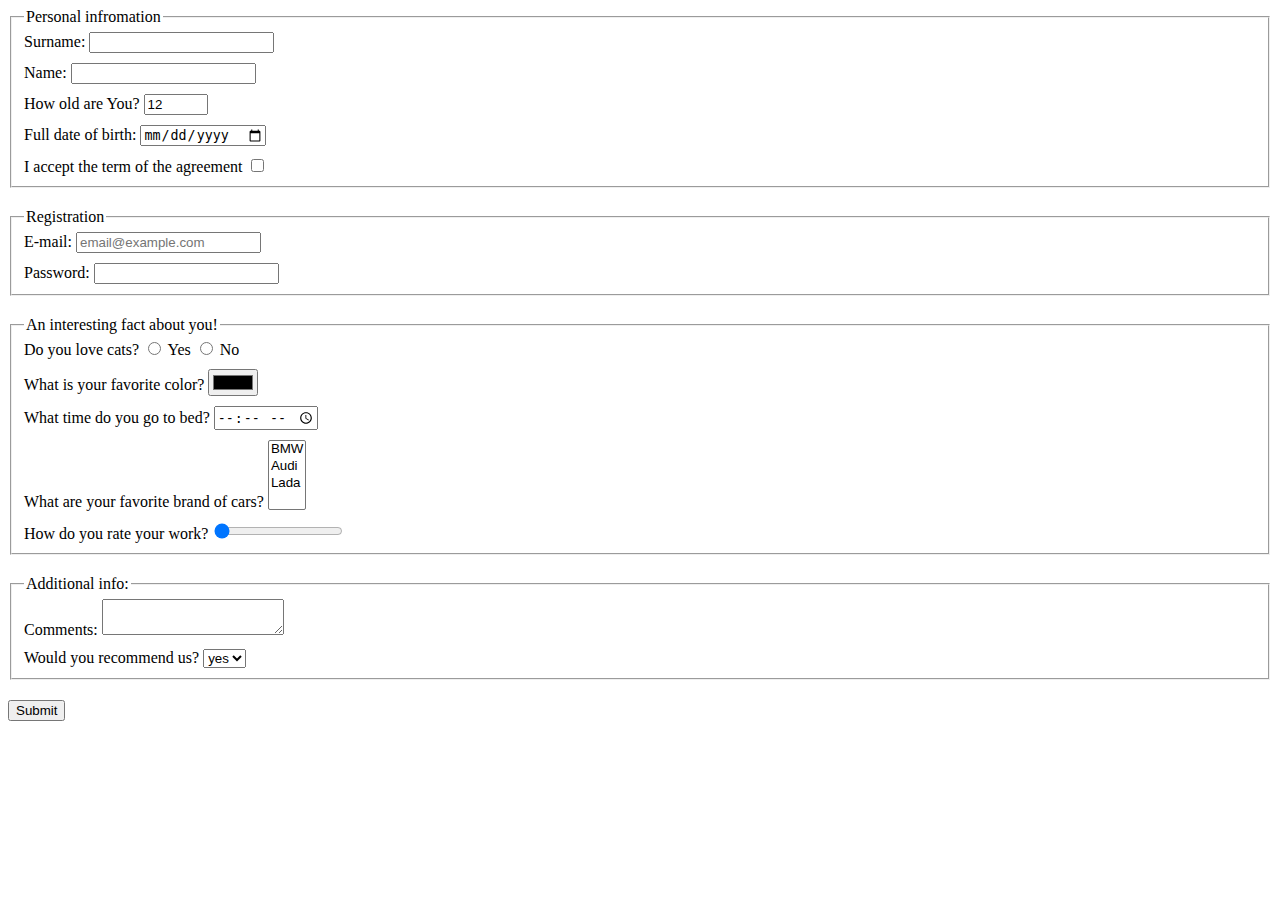
<file: index.html>
<!doctype html><html lang="en"><head><meta charset="UTF-8"><meta name="viewport" content="width=device-width, user-scalable=no, initial-scale=1.0, maximum-scale=1.0, minimum-scale=1.0"><meta http-equiv="X-UA-Compatible" content="ie=edge"><title>HTML Form</title><link rel="stylesheet" href="style.737205af.css"></head><body> <script type="text/javascript" src="main.e97352c4.js"></script> <form action="https://mate-academy-form-lesson.herokuapp.com/create-application" method="post"> <fieldset class="field-box first-field-box"> <legend>Personal infromation</legend> <label for="surname">Surname: <input type="text" id="surname" name="surname" autocomplete="off" required> </label> <label for="name">Name: <input type="text" id="name" name="name" autocomplete="off" required> </label> <label for="age">How old are You? <input type="number" id="age" name="age" required min="1" max="100" value="12"> </label> <label for="date-of-birth">Full date of birth: <input type="date" id="date-of-birth" name="date-of-birth" required> </label> <label for="accept">I accept the term of the agreement <input type="checkbox" id="accept" name="accept" required> </label> </fieldset> <fieldset class="field-box"> <legend>Registration</legend> <label for="email">E-mail: <input type="email" id="email" name="email" placeholder="email@example.com" required> </label> <label for="password">Password: <input type="password" id="password" name="password" required minlength="8" maxlength="15"> </label> </fieldset> <fieldset class="field-box"> <legend>An interesting fact about you!</legend> <label> Do you love cats? <input type="radio" name="love-cats" value="yes"> Yes <input type="radio" name="love-cats" value="no"> No </label> <label for="favcolor">What is your favorite color? <input type="color" id="favcolor" name="favcolor"> </label> <label for="bed-time">What time do you go to bed? <input type="time" id="bed-time" name="bed-time"> </label> <label for="favcar">What are your favorite brand of cars? <select name="favcar" multiple> <option value="bmw">BMW</option> <option value="audi">Audi</option> <option value="lada">Lada</option> </select> </label> <label for="work-rate">How do you rate your work? <input type="range" id="work-rate" name="work-rate" min="0" max="100" value="0"> </label> </fieldset> <fieldset class="field-box"> <legend>Additional info:</legend> <label> Comments: <textarea name="comments" id="comments" cols="20" rows="2" autocomplete="off">
          </textarea> </label> <label> Would you recommend us? <select name="recommend" id="recommend" class="input"> <option value="yes">yes</option> <option value="no">no</option> </select> </label> </fieldset> <input type="submit" value="Submit" class="submit-button"> </form> </body></html>
</file>
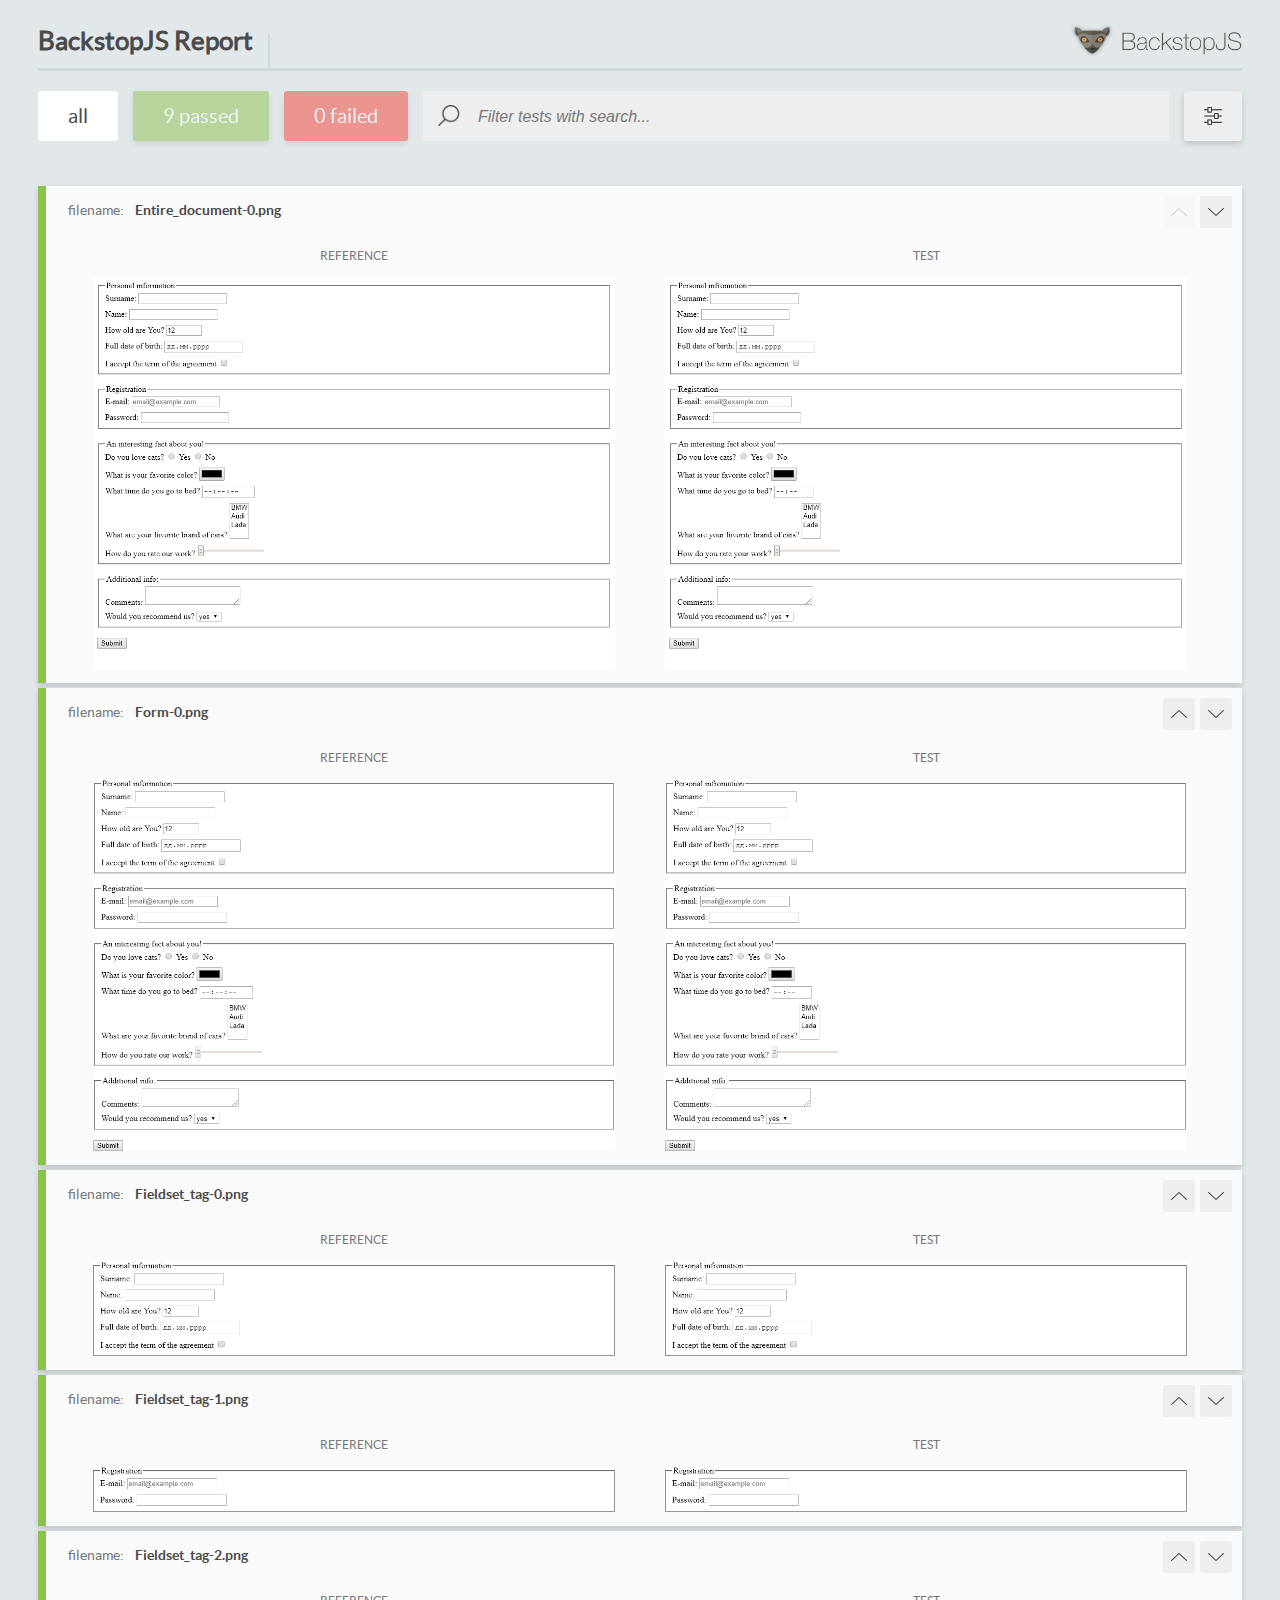
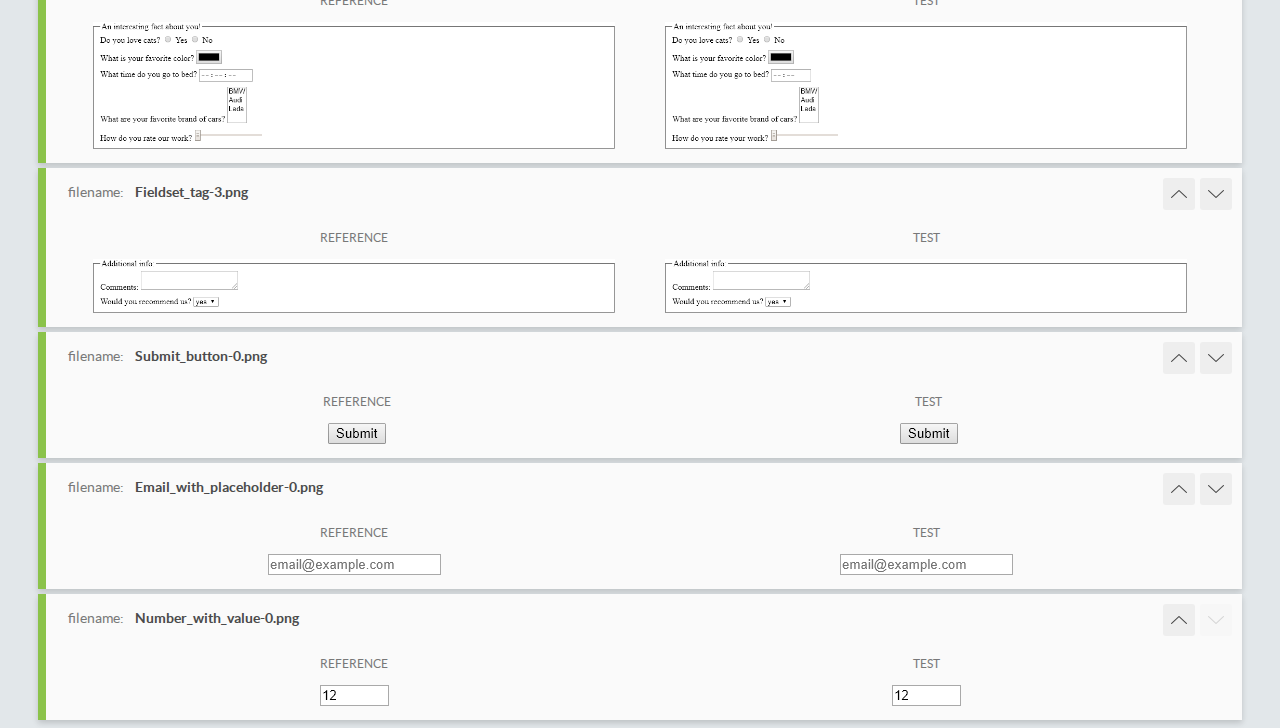
<file: report/html_report/index.html>
<!DOCTYPE html>
<html>
  <head>
    <meta charset="utf-8">
    <title>BackstopJS Report</title>

    <style>
      @font-face {
          font-family: 'latoregular';
          src: url('./assets/fonts/lato-regular-webfont.woff2') format('woff2'),
              url('./assets/fonts/lato-regular-webfont.woff') format('woff');
          font-weight: 400;
          font-style: normal;
      }
      @font-face {
          font-family: 'latobold';
          src: url('./assets/fonts/lato-bold-webfont.woff2') format('woff2'),
              url('./assets/fonts/lato-bold-webfont.woff') format('woff');
          font-weight: 700;
          font-style: normal;
      }

      .ReactModal__Body--open {
          overflow: hidden;
      }
      .ReactModal__Body--open .header {
        display: none;
      }

    </style>
  </head>
  <body style="background-color: #E2E7EA">
    <div id="root">

    </div>
    <script type="text/javascript">
      function report (report) { // eslint-disable-line no-unused-vars
        window.tests = report;
      }
    </script>
    <script type="text/javascript" src="config.js"></script>
    <script type="text/javascript" src="index_bundle.js"></script>
  </body>
</html>
</file>
<file: style.737205af.css>
.field-box{margin-top:20px}.first-field-box{margin-top:0}.field-box>:last-child{margin-bottom:0}.submit-button{margin-top:20px}label{display:block;margin-bottom:10px}
/*# sourceMappingURL=style.737205af.css.map */
</file>
